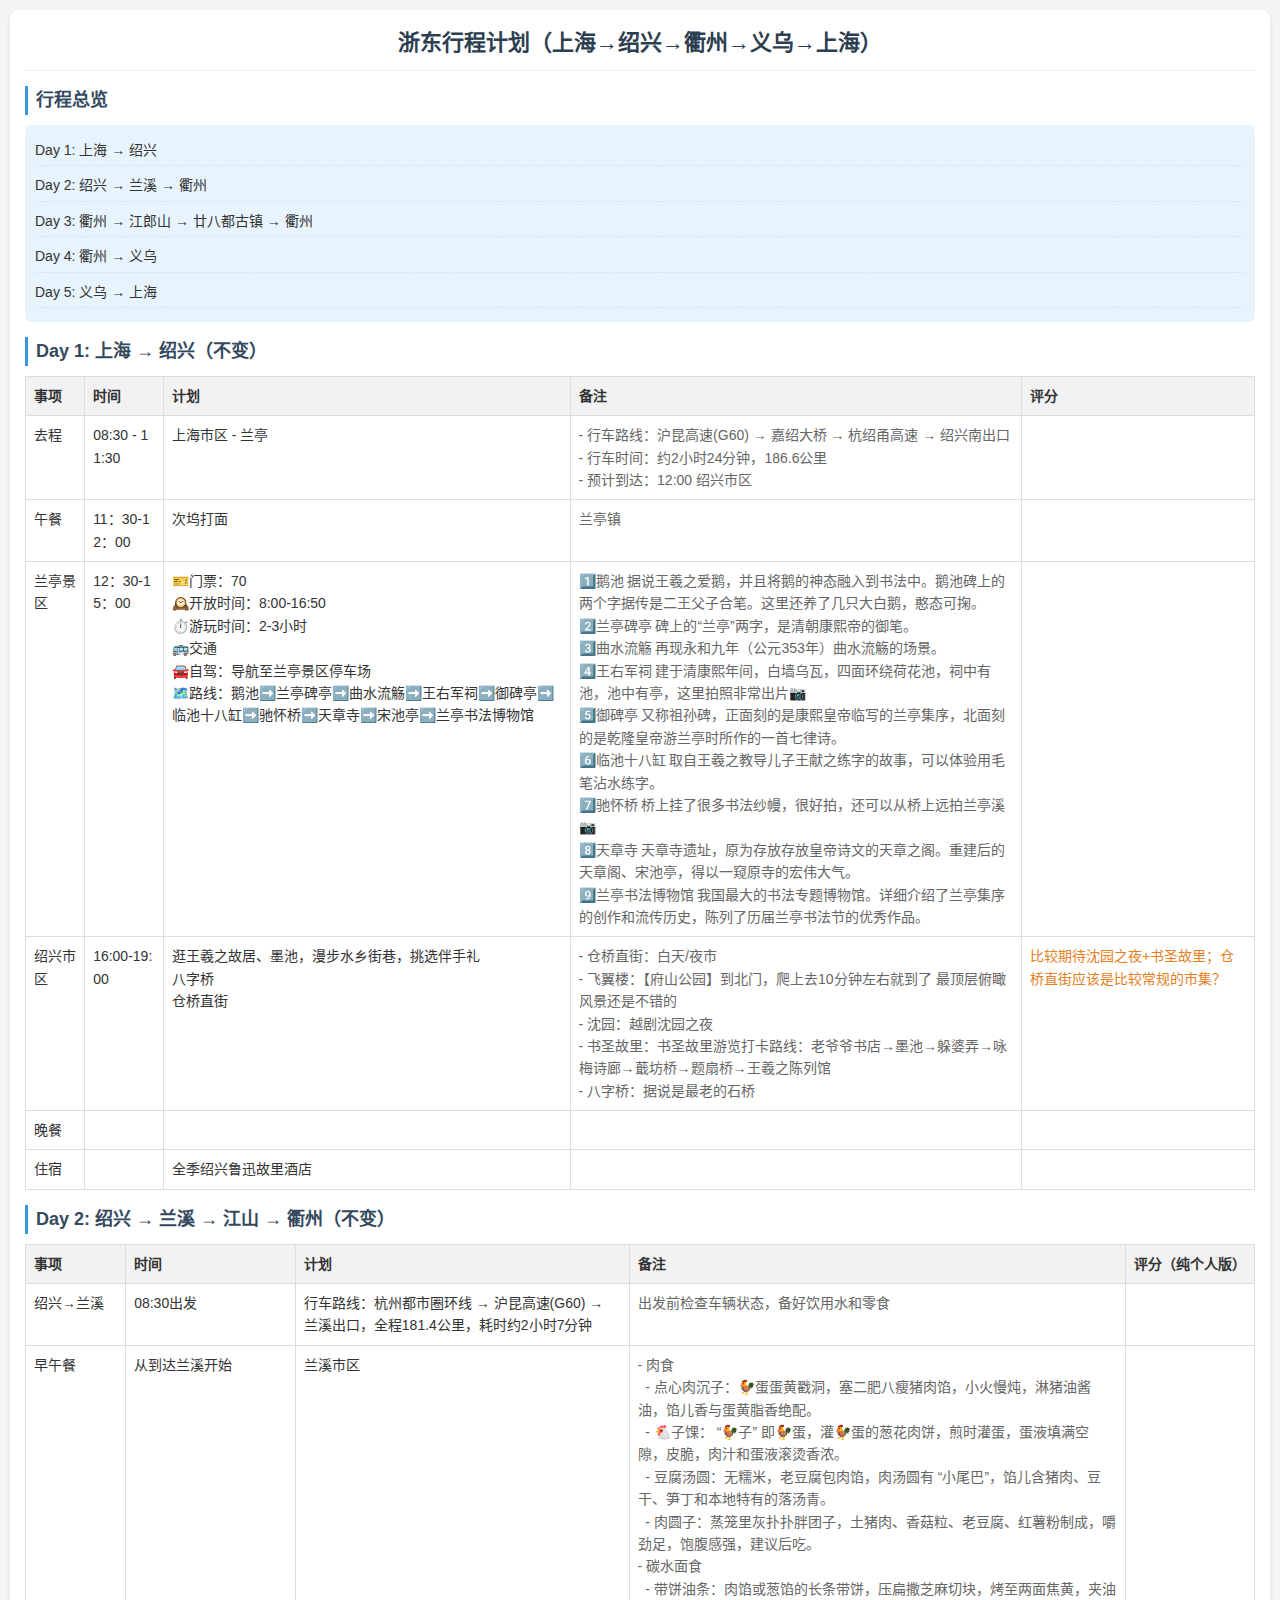
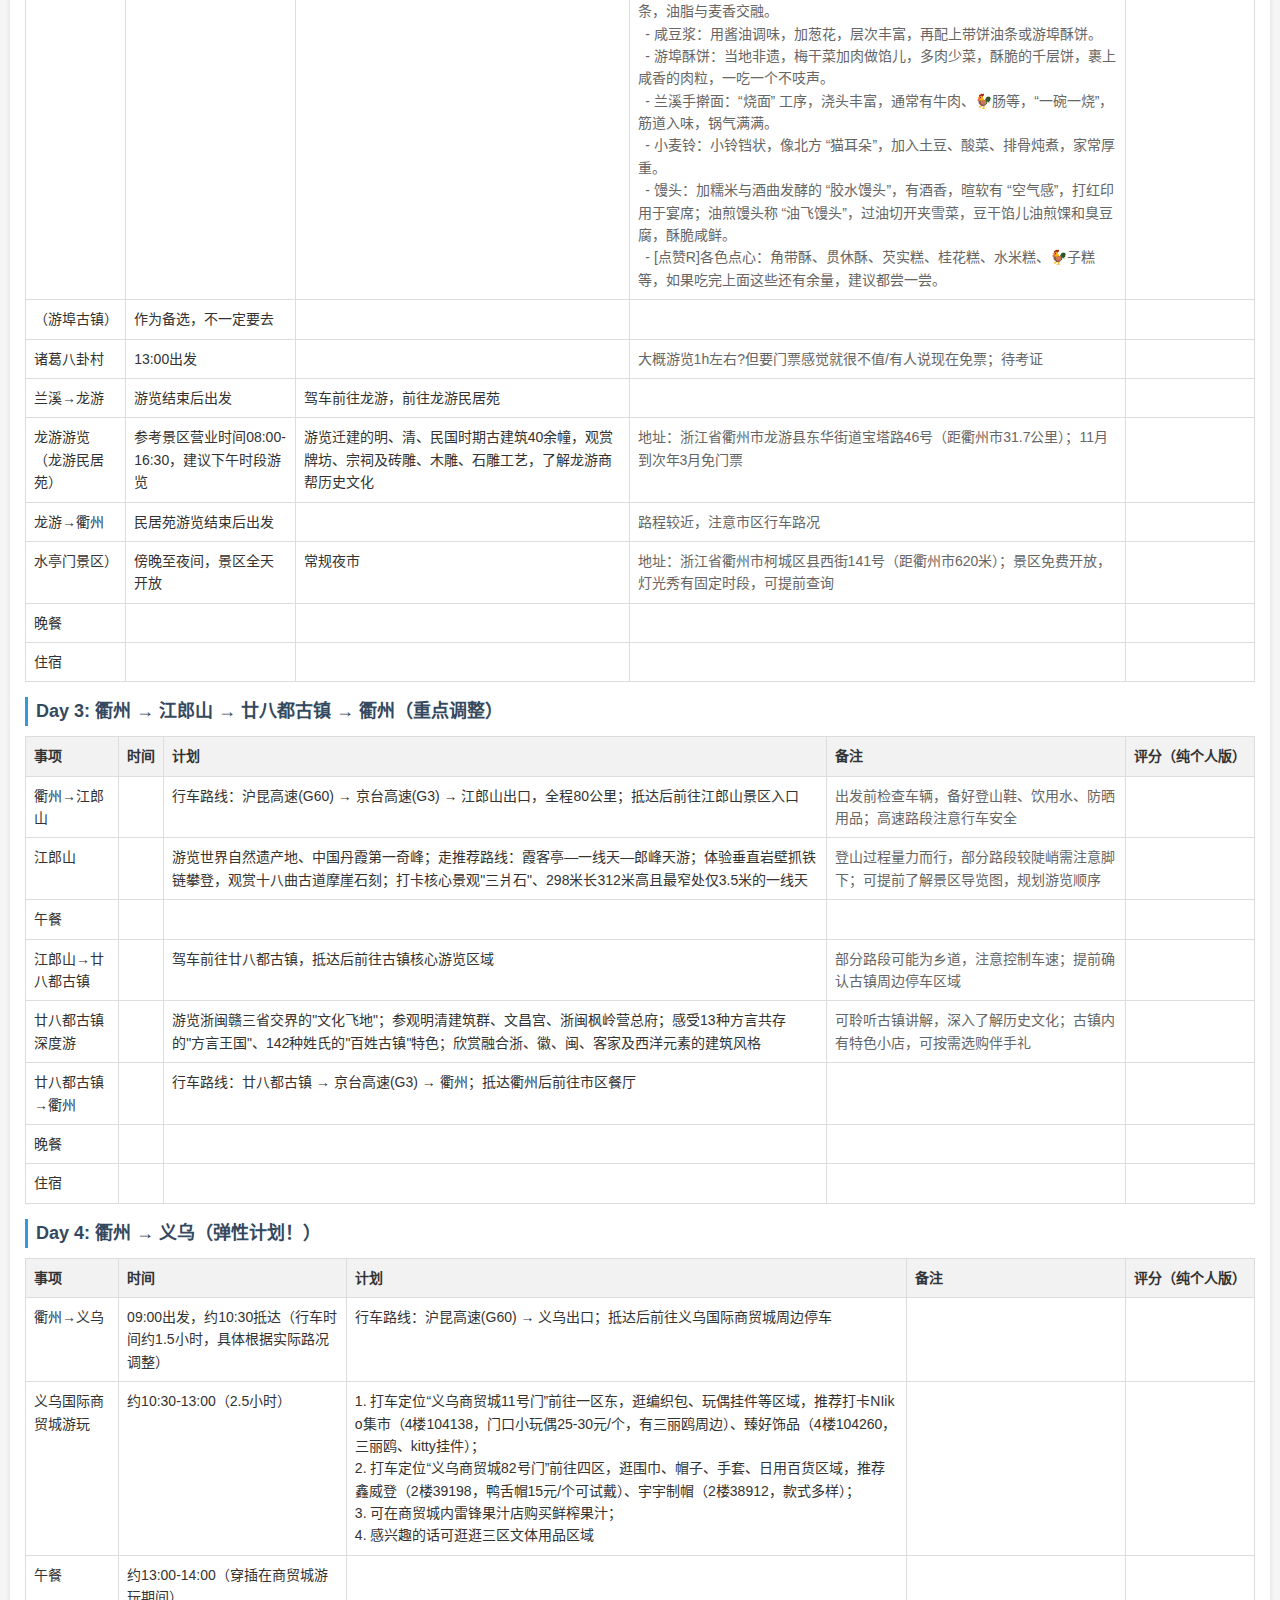
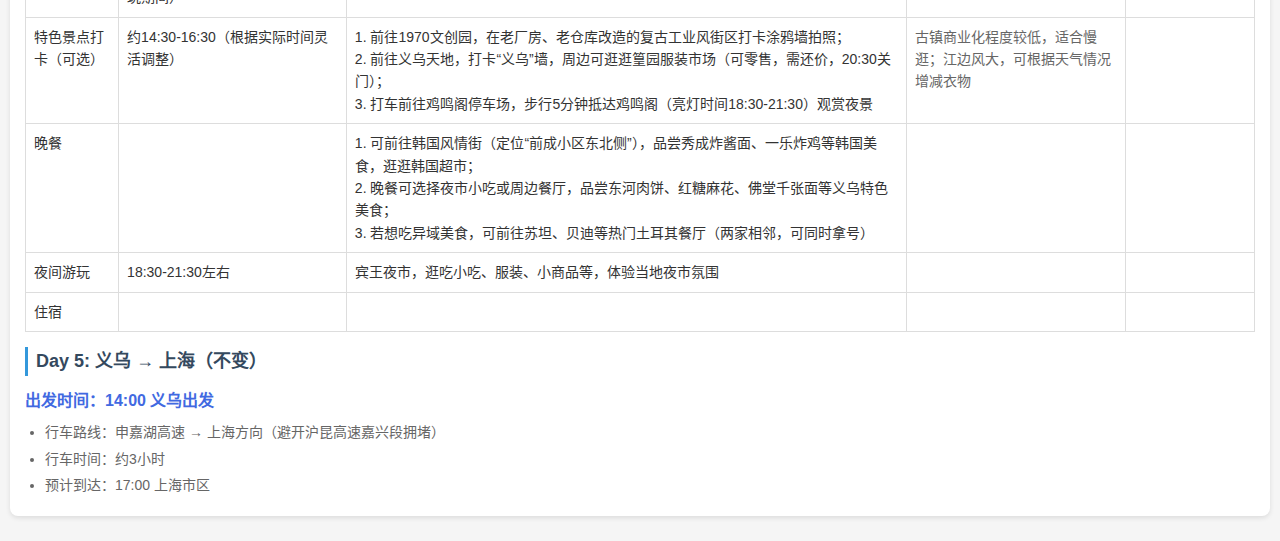
<file: trip_plan.html>
<!DOCTYPE html>
<html lang="zh-CN">
<head>
    <meta charset="UTF-8">
    <meta name="viewport" content="width=device-width, initial-scale=1.0">
    <title>自驾行程计划</title>
    <style>
        /* 全局样式重置 */
        * {
            margin: 0;
            padding: 0;
            box-sizing: border-box;
            font-family: -apple-system, BlinkMacSystemFont, "PingFang SC", "Microsoft YaHei", sans-serif;
        }

        /* 页面基础样式 */
        body {
            background-color: #f5f5f5;
            color: #333;
            line-height: 1.6;
            padding: 10px;
        }

        /* 容器样式 - 适配手机 */
        .container {
            max-width: 100%;
            background: white;
            border-radius: 8px;
            padding: 15px;
            margin: 0 auto 15px;
            box-shadow: 0 2px 5px rgba(0,0,0,0.1);
        }

        /* 标题样式 */
        h1 {
            font-size: 22px;
            color: #2c3e50;
            margin-bottom: 15px;
            text-align: center;
            padding-bottom: 10px;
            border-bottom: 1px solid #eee;
        }

        h2 {
            font-size: 18px;
            color: #34495e;
            margin: 15px 0 10px;
            padding-left: 8px;
            border-left: 3px solid #3498db;
        }

        h3 {
            font-size: 16px;
            color: #4169e1;
            margin: 12px 0 8px;
        }

        /* 表格样式 - 适配手机 */
        table {
            width: 100%;
            border-collapse: collapse;
            margin: 10px 0;
            font-size: 14px;
            overflow-x: auto;
            display: block;
        }

        th, td {
            border: 1px solid #ddd;
            padding: 8px;
            text-align: left;
            vertical-align: top;
        }

        th {
            background-color: #f2f2f2;
            font-weight: 600;
            white-space: nowrap;
        }

        td {
            word-wrap: break-word;
            word-break: break-all;
        }

        /* 列表样式 */
        ul, ol {
            margin: 5px 0 5px 20px;
            font-size: 14px;
        }

        li {
            margin-bottom: 4px;
        }

        /* 备注内容样式 */
        .note {
            font-size: 14px;
            color: #666;
            margin: 5px 0;
        }

        /* 评分样式 */
        .rating {
            color: #e67e22;
            font-weight: 500;
        }

        /* 行程总览样式 */
        .overview {
            background-color: #e8f4fd;
            padding: 10px;
            border-radius: 6px;
            margin: 10px 0;
        }

        .overview ul {
            list-style: none;
            margin: 0;
            padding: 0;
        }

        .overview li {
            padding: 4px 0;
            border-bottom: 1px dashed #d0e8f8;
        }

        /* 响应式调整 */
        @media (max-width: 480px) {
            body {
                padding: 5px;
            }

            .container {
                padding: 10px;
            }

            table {
                font-size: 13px;
            }

            th, td {
                padding: 6px;
            }
        }
    </style>
</head>
<body>
    <div class="container">
        <h1>浙东行程计划（上海→绍兴→衢州→义乌→上海）</h1>

        <!-- 行程总览 -->
        <h2>行程总览</h2>
        <div class="overview">
            <ul>
                <li>Day 1: 上海 → 绍兴</li>
                <li>Day 2: 绍兴 → 兰溪 → 衢州</li>
                <li>Day 3: 衢州 → 江郎山 → 廿八都古镇 → 衢州</li>
                <li>Day 4: 衢州 → 义乌</li>
                <li>Day 5: 义乌 → 上海</li>
            </ul>
        </div>

        <!-- Day 1 行程 -->
        <h2>Day 1: 上海 → 绍兴（不变）</h2>
        <table>
            <tr>
                <th>事项</th>
                <th>时间</th>
                <th>计划</th>
                <th>备注</th>
                <th>评分</th>
            </tr>
            <tr>
                <td>去程</td>
                <td>08:30 - 11:30</td>
                <td>上海市区 - 兰亭</td>
                <td class="note">
                    - 行车路线：沪昆高速(G60) → 嘉绍大桥 → 杭绍甬高速 → 绍兴南出口<br>
                    - 行车时间：约2小时24分钟，186.6公里<br>
                    - 预计到达：12:00 绍兴市区
                </td>
                <td></td>
            </tr>
            <tr>
                <td>午餐</td>
                <td>11：30-12：00</td>
                <td>次坞打面</td>
                <td class="note">兰亭镇</td>
                <td></td>
            </tr>
            <tr>
                <td>兰亭景区</td>
                <td>12：30-15：00</td>
                <td>
                    🎫门票：70<br>
                    🕰️开放时间：8:00-16:50 <br>
                    ⏱️游玩时间：2-3小时 <br>
                    🚌交通 <br>
                    🚘自驾：导航至兰亭景区停车场 <br>
                    🗺️路线：鹅池➡️兰亭碑亭➡️曲水流觞➡️王右军祠➡️御碑亭➡️临池十八缸➡️驰怀桥➡️天章寺➡️宋池亭➡️兰亭书法博物馆
                </td>
                <td class="note">
                    1️⃣鹅池 据说王羲之爱鹅，并且将鹅的神态融入到书法中。鹅池碑上的两个字据传是二王父子合笔。这里还养了几只大白鹅，憨态可掬。<br>
                    2️⃣兰亭碑亭 碑上的“兰亭”两字，是清朝康熙帝的御笔。 <br>
                    3️⃣曲水流觞 再现永和九年（公元353年）曲水流觞的场景。 <br>
                    4️⃣王右军祠 建于清康熙年间，白墙乌瓦，四面环绕荷花池，祠中有池，池中有亭，这里拍照非常出片📷 <br>
                    5️⃣御碑亭 又称祖孙碑，正面刻的是康熙皇帝临写的兰亭集序，北面刻的是乾隆皇帝游兰亭时所作的一首七律诗。 <br>
                    6️⃣临池十八缸 取自王羲之教导儿子王献之练字的故事，可以体验用毛笔沾水练字。 <br>
                    7️⃣驰怀桥 桥上挂了很多书法纱幔，很好拍，还可以从桥上远拍兰亭溪📷<br>
                    8️⃣天章寺 天章寺遗址，原为存放存放皇帝诗文的天章之阁。重建后的天章阁、宋池亭，得以一窥原寺的宏伟大气。<br>
                    9️⃣兰亭书法博物馆 我国最大的书法专题博物馆。详细介绍了兰亭集序的创作和流传历史，陈列了历届兰亭书法节的优秀作品。
                </td>
                <td></td>
            </tr>
            <tr>
                <td>绍兴市区</td>
                <td>16:00-19:00</td>
                <td>逛王羲之故居、墨池，漫步水乡街巷，挑选伴手礼<br>八字桥<br>仓桥直街</td>
                <td class="note">
                    - 仓桥直街：白天/夜市<br>
                    - 飞翼楼：【府山公园】到北门，爬上去10分钟左右就到了 最顶层俯瞰 风景还是不错的 <br>
                    - 沈园：越剧沈园之夜<br>
                    - 书圣故里：书圣故里游览打卡路线：老爷爷书店→墨池→躲婆弄→咏梅诗廊→蕺坊桥→题扇桥→王羲之陈列馆<br>
                    - 八字桥：据说是最老的石桥
                </td>
                <td class="rating">比较期待沈园之夜+书圣故里；仓桥直街应该是比较常规的市集？</td>
            </tr>
            <tr>
                <td>晚餐</td>
                <td></td>
                <td></td>
                <td></td>
                <td></td>
            </tr>
            <tr>
                <td>住宿</td>
                <td></td>
                <td>全季绍兴鲁迅故里酒店</td>
                <td></td>
                <td></td>
            </tr>
        </table>

        <!-- Day 2 行程 -->
        <h2>Day 2: 绍兴 → 兰溪 → 江山 → 衢州（不变）</h2>
        <table>
            <tr>
                <th>事项</th>
                <th>时间</th>
                <th>计划</th>
                <th>备注</th>
                <th>评分（纯个人版）</th>
            </tr>
            <tr>
                <td>绍兴→兰溪</td>
                <td>08:30出发</td>
                <td>行车路线：杭州都市圈环线 → 沪昆高速(G60) → 兰溪出口，全程181.4公里，耗时约2小时7分钟</td>
                <td class="note">出发前检查车辆状态，备好饮用水和零食</td>
                <td></td>
            </tr>
            <tr>
                <td>早午餐</td>
                <td>从到达兰溪开始</td>
                <td>兰溪市区</td>
                <td class="note">
                    - 肉食<br>
                    &nbsp;&nbsp;- 点心肉沉子：🐓蛋蛋黄戳洞，塞二肥八瘦猪肉馅，小火慢炖，淋猪油酱油，馅儿香与蛋黄脂香绝配。 <br>
                    &nbsp;&nbsp;- 🐔子馃： “🐓子” 即🐓蛋，灌🐓蛋的葱花肉饼，煎时灌蛋，蛋液填满空隙，皮脆，肉汁和蛋液滚烫香浓。 <br>
                    &nbsp;&nbsp;- 豆腐汤圆：无糯米，老豆腐包肉馅，肉汤圆有 “小尾巴”，馅儿含猪肉、豆干、笋丁和本地特有的落汤青。 <br>
                    &nbsp;&nbsp;- 肉圆子：蒸笼里灰扑扑胖团子，土猪肉、香菇粒、老豆腐、红薯粉制成，嚼劲足，饱腹感强，建议后吃。 <br>
                    - 碳水面食 <br>
                    &nbsp;&nbsp;- 带饼油条：肉馅或葱馅的长条带饼，压扁撒芝麻切块，烤至两面焦黄，夹油条，油脂与麦香交融。 <br>
                    &nbsp;&nbsp;- 咸豆浆：用酱油调味，加葱花，层次丰富，再配上带饼油条或游埠酥饼。 <br>
                    &nbsp;&nbsp;- 游埠酥饼：当地非遗，梅干菜加肉做馅儿，多肉少菜，酥脆的千层饼，裹上咸香的肉粒，一吃一个不吱声。 <br>
                    &nbsp;&nbsp;- 兰溪手擀面：“烧面” 工序，浇头丰富，通常有牛肉、🐓肠等，“一碗一烧”，筋道入味，锅气满满。 <br>
                    &nbsp;&nbsp;- 小麦铃：小铃铛状，像北方 “猫耳朵”，加入土豆、酸菜、排骨炖煮，家常厚重。 <br>
                    &nbsp;&nbsp;- 馒头：加糯米与酒曲发酵的 “胶水馒头”，有酒香，暄软有 “空气感”，打红印用于宴席；油煎馒头称 “油飞馒头”，过油切开夹雪菜，豆干馅儿油煎馃和臭豆腐，酥脆咸鲜。 <br>
                    &nbsp;&nbsp;- [点赞R]各色点心：角带酥、贯休酥、芡实糕、桂花糕、水米糕、🐓子糕等，如果吃完上面这些还有余量，建议都尝一尝。
                </td>
                <td></td>
            </tr>
            <tr>
                <td>（游埠古镇）</td>
                <td>作为备选，不一定要去</td>
                <td></td>
                <td></td>
                <td></td>
            </tr>
            <tr>
                <td>诸葛八卦村</td>
                <td>13:00出发</td>
                <td></td>
                <td class="note">大概游览1h左右?但要门票感觉就很不值/有人说现在免票；待考证</td>
                <td></td>
            </tr>
            <tr>
                <td>兰溪→龙游</td>
                <td>游览结束后出发</td>
                <td>驾车前往龙游，前往龙游民居苑</td>
                <td></td>
                <td></td>
            </tr>
            <tr>
                <td>龙游游览（龙游民居苑）</td>
                <td>参考景区营业时间08:00-16:30，建议下午时段游览</td>
                <td>游览迁建的明、清、民国时期古建筑40余幢，观赏牌坊、宗祠及砖雕、木雕、石雕工艺，了解龙游商帮历史文化</td>
                <td class="note">地址：浙江省衢州市龙游县东华街道宝塔路46号（距衢州市31.7公里）；11月到次年3月免门票</td>
                <td></td>
            </tr>
            <tr>
                <td>龙游→衢州</td>
                <td>民居苑游览结束后出发</td>
                <td></td>
                <td class="note">路程较近，注意市区行车路况</td>
                <td></td>
            </tr>
            <tr>
                <td>水亭门景区）</td>
                <td>傍晚至夜间，景区全天开放</td>
                <td>常规夜市</td>
                <td class="note">地址：浙江省衢州市柯城区县西街141号（距衢州市620米）；景区免费开放，灯光秀有固定时段，可提前查询</td>
                <td></td>
            </tr>
            <tr>
                <td>晚餐</td>
                <td></td>
                <td></td>
                <td></td>
                <td></td>
            </tr>
            <tr>
                <td>住宿</td>
                <td></td>
                <td></td>
                <td></td>
                <td></td>
            </tr>
        </table>

        <!-- Day 3 行程 -->
        <h2>Day 3: 衢州 → 江郎山 → 廿八都古镇 → 衢州（重点调整）</h2>
        <table>
            <tr>
                <th>事项</th>
                <th>时间</th>
                <th>计划</th>
                <th>备注</th>
                <th>评分（纯个人版）</th>
            </tr>
            <tr>
                <td>衢州→江郎山</td>
                <td></td>
                <td>行车路线：沪昆高速(G60) → 京台高速(G3) → 江郎山出口，全程80公里；抵达后前往江郎山景区入口</td>
                <td class="note">出发前检查车辆，备好登山鞋、饮用水、防晒用品；高速路段注意行车安全</td>
                <td></td>
            </tr>
            <tr>
                <td>江郎山</td>
                <td></td>
                <td>游览世界自然遗产地、中国丹霞第一奇峰；走推荐路线：霞客亭—一线天—郎峰天游；体验垂直岩壁抓铁链攀登，观赏十八曲古道摩崖石刻；打卡核心景观"三爿石"、298米长312米高且最窄处仅3.5米的一线天</td>
                <td class="note">登山过程量力而行，部分路段较陡峭需注意脚下；可提前了解景区导览图，规划游览顺序</td>
                <td></td>
            </tr>
            <tr>
                <td>午餐</td>
                <td></td>
                <td></td>
                <td></td>
                <td></td>
            </tr>
            <tr>
                <td>江郎山→廿八都古镇</td>
                <td></td>
                <td>驾车前往廿八都古镇，抵达后前往古镇核心游览区域</td>
                <td class="note">部分路段可能为乡道，注意控制车速；提前确认古镇周边停车区域</td>
                <td></td>
            </tr>
            <tr>
                <td>廿八都古镇深度游</td>
                <td></td>
                <td>游览浙闽赣三省交界的"文化飞地"；参观明清建筑群、文昌宫、浙闽枫岭营总府；感受13种方言共存的"方言王国"、142种姓氏的"百姓古镇"特色；欣赏融合浙、徽、闽、客家及西洋元素的建筑风格</td>
                <td class="note">可聆听古镇讲解，深入了解历史文化；古镇内有特色小店，可按需选购伴手礼</td>
                <td></td>
            </tr>
            <tr>
                <td>廿八都古镇→衢州</td>
                <td></td>
                <td>行车路线：廿八都古镇 → 京台高速(G3) → 衢州；抵达衢州后前往市区餐厅</td>
                <td></td>
                <td></td>
            </tr>
            <tr>
                <td>晚餐</td>
                <td></td>
                <td></td>
                <td></td>
                <td></td>
            </tr>
            <tr>
                <td>住宿</td>
                <td></td>
                <td></td>
                <td></td>
                <td></td>
            </tr>
        </table>

        <!-- Day 4 行程 -->
        <h2>Day 4: 衢州 → 义乌（弹性计划！）</h2>
        <table>
            <tr>
                <th>事项</th>
                <th>时间</th>
                <th>计划</th>
                <th>备注</th>
                <th>评分（纯个人版）</th>
            </tr>
            <tr>
                <td>衢州→义乌</td>
                <td>09:00出发，约10:30抵达（行车时间约1.5小时，具体根据实际路况调整）</td>
                <td>行车路线：沪昆高速(G60) → 义乌出口；抵达后前往义乌国际商贸城周边停车</td>
                <td></td>
                <td></td>
            </tr>
            <tr>
                <td>义乌国际商贸城游玩</td>
                <td>约10:30-13:00（2.5小时）</td>
                <td>
                    1. 打车定位“义乌商贸城11号门”前往一区东，逛编织包、玩偶挂件等区域，推荐打卡NIiko集市（4楼104138，门口小玩偶25-30元/个，有三丽鸥周边）、臻好饰品（4楼104260，三丽鸥、kitty挂件）；<br>
                    2. 打车定位“义乌商贸城82号门”前往四区，逛围巾、帽子、手套、日用百货区域，推荐鑫威登（2楼39198，鸭舌帽15元/个可试戴）、宇宇制帽（2楼38912，款式多样）；<br>
                    3. 可在商贸城内雷锋果汁店购买鲜榨果汁；<br>
                    4. 感兴趣的话可逛逛三区文体用品区域
                </td>
                <td></td>
                <td></td>
            </tr>
            <tr>
                <td>午餐</td>
                <td>约13:00-14:00（穿插在商贸城游玩期间）</td>
                <td></td>
                <td></td>
                <td></td>
            </tr>
            <tr>
                <td>特色景点打卡（可选）</td>
                <td>约14:30-16:30（根据实际时间灵活调整）</td>
                <td>
                    1. 前往1970文创园，在老厂房、老仓库改造的复古工业风街区打卡涂鸦墙拍照；<br>
                    2. 前往义乌天地，打卡“义乌”墙，周边可逛逛篁园服装市场（可零售，需还价，20:30关门）；<br>
                    3. 打车前往鸡鸣阁停车场，步行5分钟抵达鸡鸣阁（亮灯时间18:30-21:30）观赏夜景
                </td>
                <td class="note">古镇商业化程度较低，适合慢逛；江边风大，可根据天气情况增减衣物</td>
                <td></td>
            </tr>
            <tr>
                <td>晚餐</td>
                <td></td>
                <td>
                    1. 可前往韩国风情街（定位“前成小区东北侧”），品尝秀成炸酱面、一乐炸鸡等韩国美食，逛逛韩国超市；<br>
                    2. 晚餐可选择夜市小吃或周边餐厅，品尝东河肉饼、红糖麻花、佛堂千张面等义乌特色美食；<br>
                    3. 若想吃异域美食，可前往苏坦、贝迪等热门土耳其餐厅（两家相邻，可同时拿号）
                </td>
                <td></td>
                <td></td>
            </tr>
            <tr>
                <td>夜间游玩</td>
                <td>18:30-21:30左右</td>
                <td>宾王夜市，逛吃小吃、服装、小商品等，体验当地夜市氛围</td>
                <td></td>
                <td></td>
            </tr>
            <tr>
                <td>住宿</td>
                <td></td>
                <td></td>
                <td></td>
                <td></td>
            </tr>
        </table>

        <!-- Day 5 行程 -->
        <h2>Day 5: 义乌 → 上海（不变）</h2>
        <div class="note">
            <h3>出发时间：14:00 义乌出发</h3>
            <ul>
                <li>行车路线：申嘉湖高速 → 上海方向（避开沪昆高速嘉兴段拥堵）</li>
                <li>行车时间：约3小时</li>
                <li>预计到达：17:00 上海市区</li>
            </ul>
        </div>
    </div>
</body>
</html>
</file>
